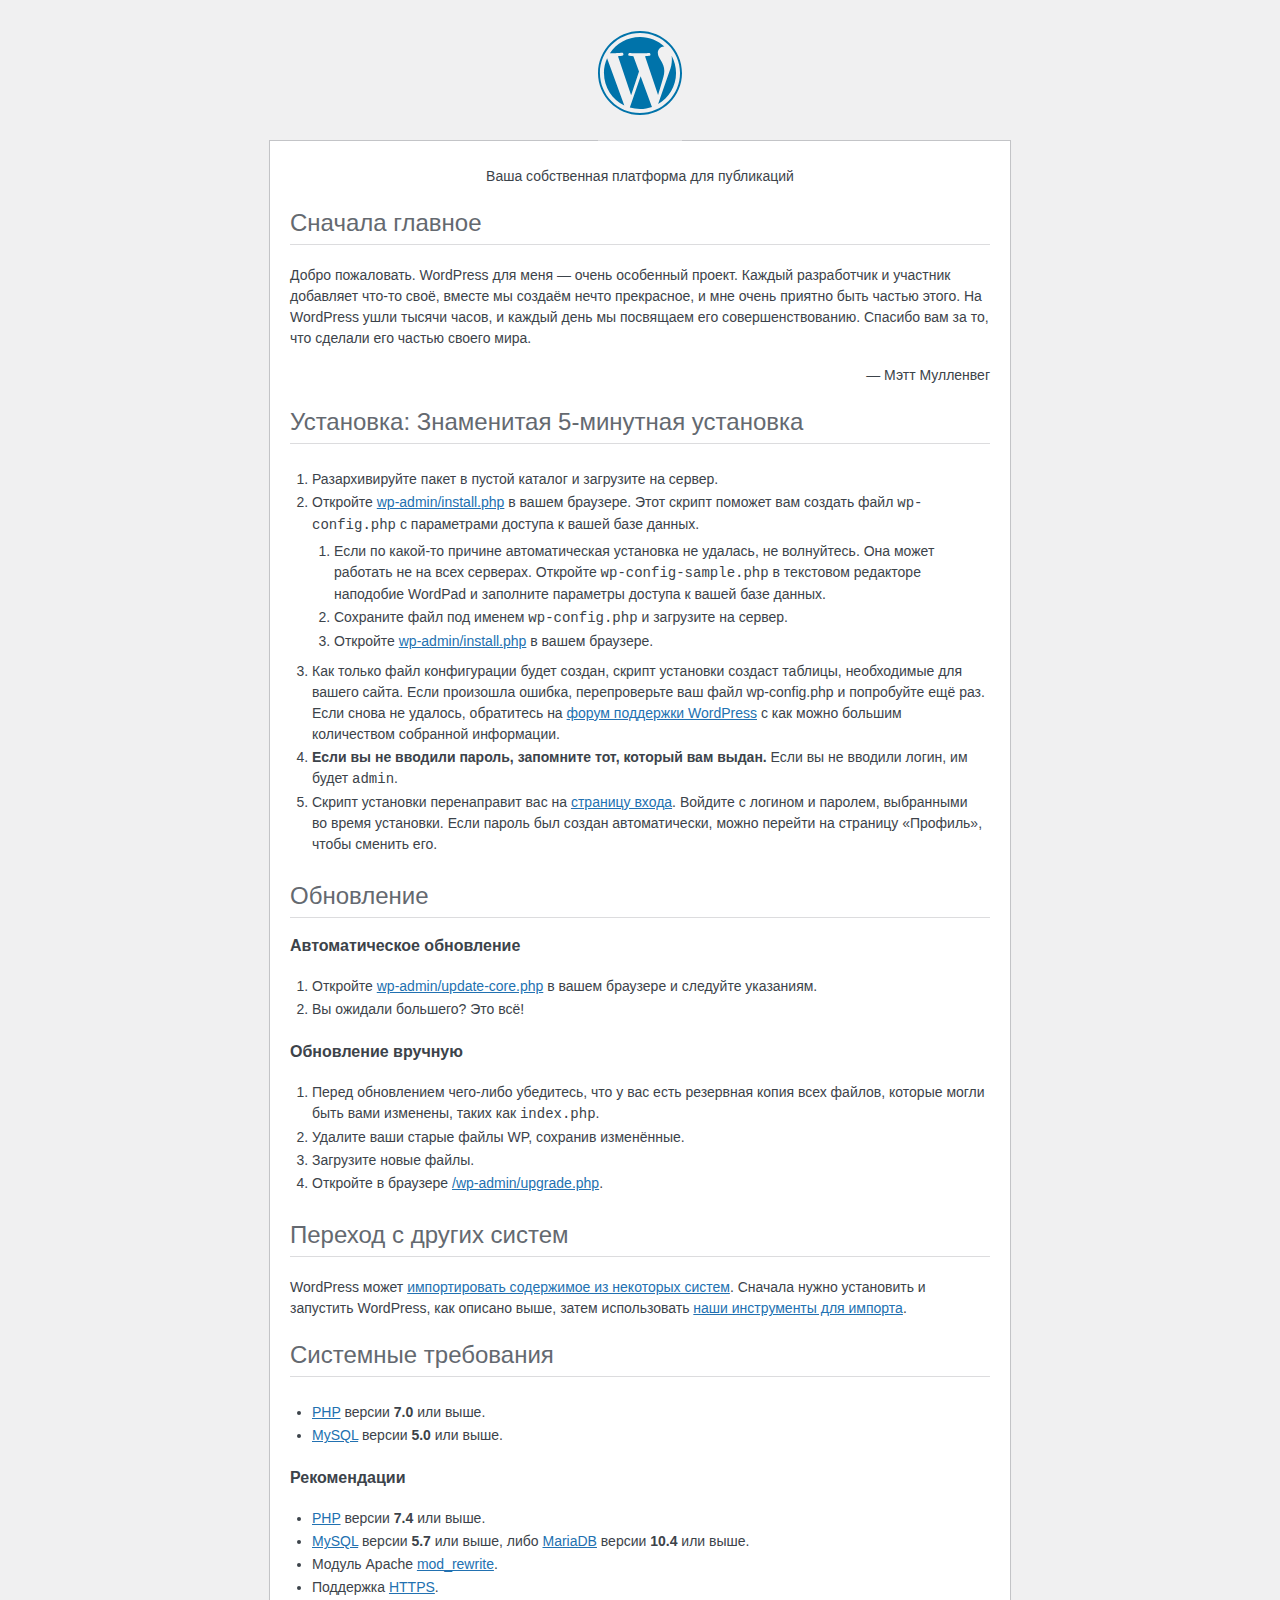
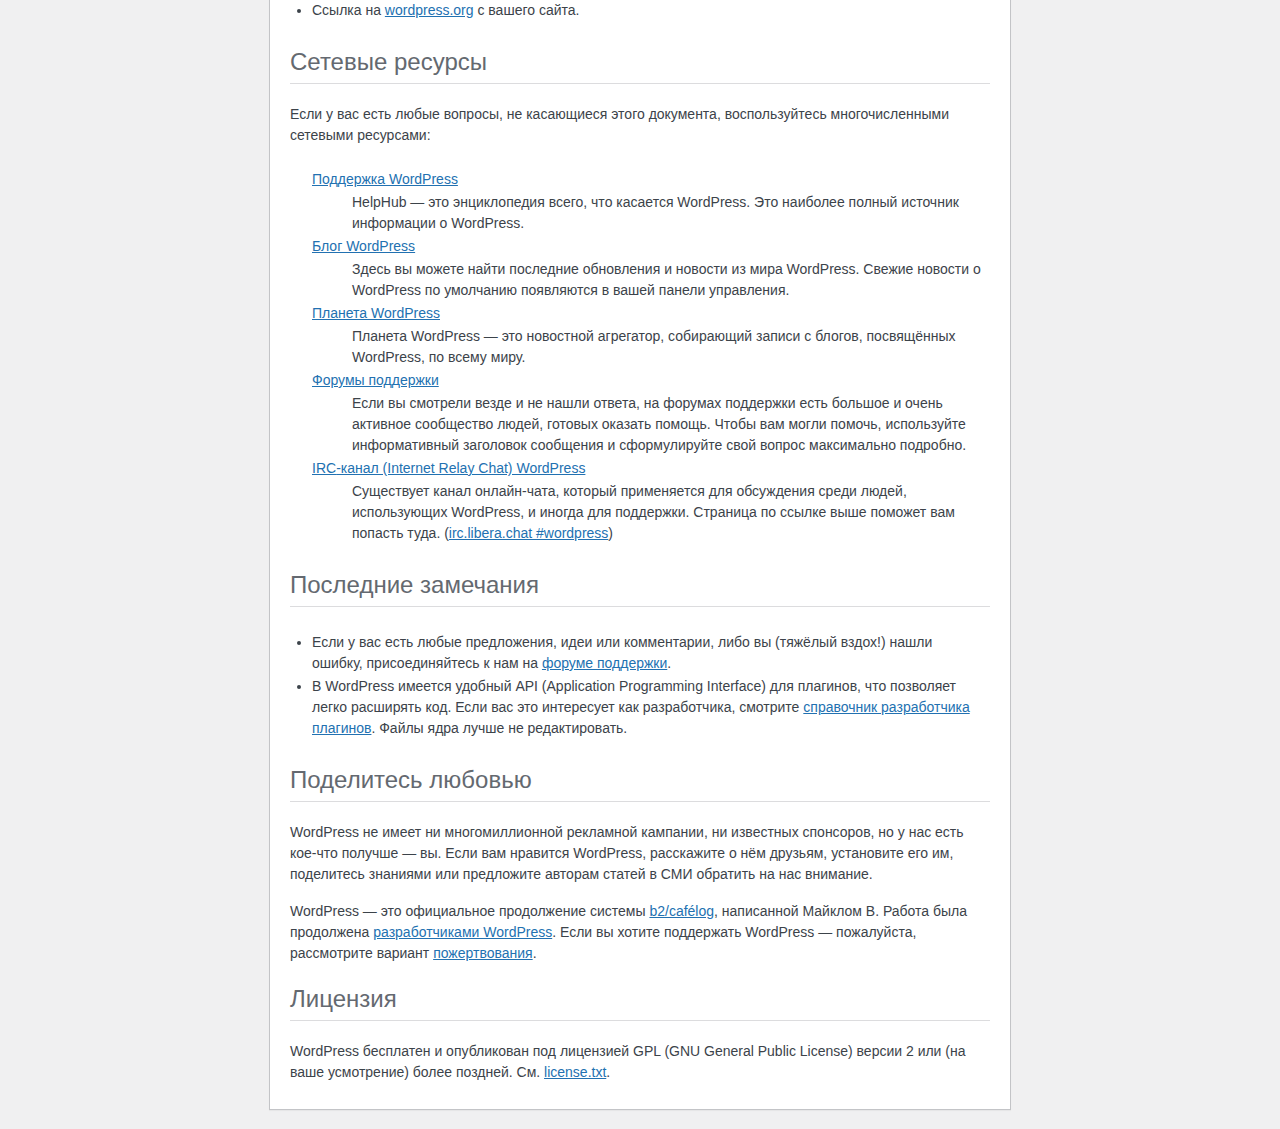
<file: wordpress.dev/readme.html>
<!DOCTYPE html>
<html lang="ru">
<head>
	<meta name="viewport" content="width=device-width" />
	<meta http-equiv="Content-Type" content="text/html; charset=utf-8" />
	<title>WordPress &#8250; ReadMe</title>
	<link rel="stylesheet" href="wp-admin/css/install.css?ver=20100228" type="text/css" />
</head>
<body>
<h1 id="logo">
	<a href="https://wordpress.org/"><img alt="WordPress" src="wp-admin/images/wordpress-logo.png" /></a>
</h1>
<p style="text-align: center">Ваша собственная платформа для публикаций</p>

<h2>Сначала главное</h2>
<p>Добро пожаловать. WordPress для меня &#8212; очень особенный проект. Каждый разработчик и участник добавляет что-то своё, вместе мы создаём нечто прекрасное, и мне очень приятно быть частью этого. На WordPress ушли тысячи часов, и каждый день мы посвящаем его совершенствованию. Спасибо вам за то, что сделали его частью своего мира.</p>
<p style="text-align: right">&#8212; Мэтт Мулленвег</p>

<h2>Установка: Знаменитая 5-минутная установка</h2>
<ol>
	<li>Разархивируйте пакет в пустой каталог и загрузите на сервер.</li>
	<li>Откройте <span class="file"><a href="wp-admin/install.php">wp-admin/install.php</a></span> в вашем браузере. Этот скрипт поможет вам создать файл <code>wp-config.php</code> с параметрами доступа к вашей базе данных.
		<ol>
			<li>Если по какой-то причине автоматическая установка не удалась, не волнуйтесь. Она может работать не на всех серверах. Откройте <code>wp-config-sample.php</code> в текстовом редакторе наподобие WordPad и заполните параметры доступа к вашей базе данных.</li>
			<li>Сохраните файл под именем <code>wp-config.php</code> и загрузите на сервер.</li>
			<li>Откройте <span class="file"><a href="wp-admin/install.php">wp-admin/install.php</a></span> в вашем браузере.</li>
		</ol>
	</li>
	<li>Как только файл конфигурации будет создан, скрипт установки создаст таблицы, необходимые для вашего сайта. Если произошла ошибка, перепроверьте ваш файл <span class="file">wp-config.php</span> и попробуйте ещё раз. Если снова не удалось, обратитесь на <a href="https://ru.wordpress.org/support/forums/">форум поддержки WordPress</a> с как можно большим количеством собранной информации.</li>
	<li><strong>Если вы не вводили пароль, запомните тот, который вам выдан.</strong> Если вы не вводили логин, им будет <code>admin</code>.</li>
	<li>Скрипт установки перенаправит вас на <a href="wp-login.php">страницу входа</a>. Войдите с логином и паролем, выбранными во время установки. Если пароль был создан автоматически, можно перейти на страницу &laquo;Профиль&raquo;, чтобы сменить его.</li>
</ol>

<h2>Обновление</h2>
<h3>Автоматическое обновление</h3>
<ol>
	<li>Откройте <span class="file"><a href="wp-admin/update-core.php">wp-admin/update-core.php</a></span> в вашем браузере и следуйте указаниям.</li>
	<li>Вы ожидали большего? Это всё!</li>
</ol>

<h3>Обновление вручную</h3>
<ol>
	<li>Перед обновлением чего-либо убедитесь, что у вас есть резервная копия всех файлов, которые могли быть вами изменены, таких как <code>index.php</code>.</li>
	<li>Удалите ваши старые файлы WP, сохранив изменённые.</li>
	<li>Загрузите новые файлы.</li>
	<li>Откройте в браузере <span class="file"><a href="wp-admin/upgrade.php">/wp-admin/upgrade.php</a>.</span></li>
</ol>

<h2>Переход с других систем</h2>
<p>WordPress может <a href="https://wordpress.org/documentation/article/importing-content/">импортировать содержимое из некоторых систем</a>. Сначала нужно установить и запустить WordPress, как описано выше, затем использовать <a href="wp-admin/import.php">наши инструменты для импорта</a>.</p>

<h2>Системные требования</h2>
<ul>
	<li><a href="https://secure.php.net/">PHP</a> версии <strong>7.0</strong> или выше.</li>
	<li><a href="https://www.mysql.com/">MySQL</a> версии <strong>5.0</strong> или выше.</li>
</ul>

<h3>Рекомендации</h3>
<ul>
	<li><a href="https://secure.php.net/">PHP</a> версии <strong>7.4</strong> или выше.</li>
	<li><a href="https://www.mysql.com/">MySQL</a> версии <strong>5.7</strong> или выше, либо <a href="https://mariadb.org/">MariaDB</a> версии <strong>10.4</strong> или выше.</li>
	<li>Модуль Apache <a href="https://httpd.apache.org/docs/2.2/mod/mod_rewrite.html">mod_rewrite</a>.</li>
	<li>Поддержка <a href="https://wordpress.org/news/2016/12/moving-toward-ssl/">HTTPS</a>.</li>
	<li>Ссылка на <a href="https://wordpress.org/">wordpress.org</a> c вашего сайта.</li>
</ul>

<h2>Сетевые ресурсы</h2>
<p>Если у вас есть любые вопросы, не касающиеся этого документа, воспользуйтесь многочисленными сетевыми ресурсами:</p>
<dl>
	<dt><a href="https://ru.wordpress.org/support/">Поддержка WordPress</a></dt>
		<dd>HelpHub &#8212; это энциклопедия всего, что касается WordPress. Это наиболее полный источник информации о WordPress.</dd>
	<dt><a href="https://wordpress.org/news/">Блог WordPress</a></dt>
		<dd>Здесь вы можете найти последние обновления и новости из мира WordPress. Свежие новости о WordPress по умолчанию появляются в вашей панели управления.</dd>
	<dt><a href="https://planet.wordpress.org/">Планета WordPress </a></dt>
		<dd>Планета WordPress &#8212; это новостной агрегатор, собирающий записи с блогов, посвящённых WordPress, по всему миру.</dd>
	<dt><a href="https://ru.wordpress.org/support/forums/">Форумы поддержки</a></dt>
		<dd>Если вы смотрели везде и не нашли ответа, на форумах поддержки есть большое и очень активное сообщество людей, готовых оказать помощь. Чтобы вам могли помочь, используйте информативный заголовок сообщения и сформулируйте свой вопрос максимально подробно.</dd>
	<dt><a href="https://make.wordpress.org/support/handbook/appendix/other-support-locations/introduction-to-irc/"><abbr>IRC</abbr>-канал (Internet Relay Chat) WordPress</a></dt>
		<dd>Существует канал онлайн-чата, который применяется для обсуждения среди людей, использующих WordPress, и иногда для поддержки. Страница по ссылке выше поможет вам попасть туда. (<a href="https://web.libera.chat/#wordpress">irc.libera.chat #wordpress</a>)</dd>
</dl>

<h2>Последние замечания</h2>
<ul>
	<li>Если у вас есть любые предложения, идеи или комментарии, либо вы (тяжёлый вздох!) нашли ошибку, присоединяйтесь к нам на <a href="https://ru.wordpress.org/support/forums/">форуме поддержки</a>.</li>
	<li>В WordPress имеется удобный <abbr>API</abbr> (Application Programming Interface) для плагинов, что позволяет легко расширять код. Если вас это интересует как разработчика, смотрите <a href="https://developer.wordpress.org/plugins/">справочник разработчика плагинов</a>. Файлы ядра лучше не редактировать.</li>
</ul>

<h2>Поделитесь любовью</h2>
<p>WordPress не имеет ни многомиллионной рекламной кампании, ни известных спонсоров, но у нас есть кое-что получше &#8212; вы. Если вам нравится WordPress, расскажите о нём друзьям, установите его им, поделитесь знаниями или предложите авторам статей в СМИ обратить на нас внимание.</p>

<p>WordPress &#8212; это официальное продолжение системы <a href="https://cafelog.com/">b2/caf&#233;log</a>, написанной Майклом В. Работа была продолжена <a href="https://wordpress.org/about/">разработчиками WordPress</a>. Если вы хотите поддержать WordPress &#8212; пожалуйста, рассмотрите вариант <a href="https://wordpress.org/donate/">пожертвования</a>.</p>

<h2>Лицензия</h2>
<p>WordPress бесплатен и опубликован под лицензией <abbr>GPL</abbr> (GNU General Public License) версии 2 или (на ваше усмотрение) более поздней. См. <a href="license.txt">license.txt</a>.</p>

</body>
</html>
</file>
<file: wordpress.dev/wp-admin/css/install.css>
html {
	background: #f0f0f1;
	margin: 0 20px;
}

body {
	background: #fff;
	border: 1px solid #c3c4c7;
	color: #3c434a;
	font-family: -apple-system, BlinkMacSystemFont, "Segoe UI", Roboto, Oxygen-Sans, Ubuntu, Cantarell, "Helvetica Neue", sans-serif;
	margin: 140px auto 25px;
	padding: 20px 20px 10px;
	max-width: 700px;
	-webkit-font-smoothing: subpixel-antialiased;
	box-shadow: 0 1px 1px rgba(0, 0, 0, 0.04);
}

a {
	color: #2271b1;
}

a:hover,
a:active {
	color: #135e96;
}

a:focus {
	color: #043959;
	box-shadow:
		0 0 0 1px #4f94d4,
		0 0 2px 1px rgba(79, 148, 212, 0.8);
}

h1, h2 {
	border-bottom: 1px solid #dcdcde;
	clear: both;
	color: #646970;
	font-size: 24px;
	padding: 0 0 7px;
	font-weight: 400;
}

h3 {
	font-size: 16px;
}

p, li, dd, dt {
	padding-bottom: 2px;
	font-size: 14px;
	line-height: 1.5;
}

code, .code {
	font-family: Consolas, Monaco, monospace;
}

ul, ol, dl {
	padding: 5px 5px 5px 22px;
}

a img {
	border: 0
}
abbr {
	border: 0;
	font-variant: normal;
}

fieldset {
	border: 0;
	padding: 0;
	margin: 0;
}

label {
	cursor: pointer;
}

#logo {
	margin: -130px auto 25px;
	padding: 0 0 25px;
	width: 84px;
	height: 84px;
	overflow: hidden;
	background-image: url(../images/w-logo-blue.png?ver=20131202);
	background-image: none, url(../images/wordpress-logo.svg?ver=20131107);
	background-size: 84px;
	background-position: center top;
	background-repeat: no-repeat;
	color: #3c434a; /* same as login.css */
	font-size: 20px;
	font-weight: 400;
	line-height: 1.3em;
	text-decoration: none;
	text-align: center;
	text-indent: -9999px;
	outline: none;
}

.step {
	margin: 20px 0 15px;
}
.step, th {
	text-align: left;
	padding: 0;
}
.language-chooser.wp-core-ui .step .button.button-large {
	font-size: 14px;
}
textarea {
	border: 1px solid #dcdcde;
	font-family: -apple-system, BlinkMacSystemFont, "Segoe UI", Roboto, Oxygen-Sans, Ubuntu, Cantarell, "Helvetica Neue", sans-serif;
	width: 100%;
	box-sizing: border-box;
}

.form-table {
	border-collapse: collapse;
	margin-top: 1em;
	width: 100%;
}

.form-table td {
	margin-bottom: 9px;
	padding: 10px 20px 10px 0;
	font-size: 14px;
	vertical-align: top
}

.form-table th {
	font-size: 14px;
	text-align: left;
	padding: 10px 20px 10px 0;
	width: 115px;
	vertical-align: top;
}

.form-table code {
	line-height: 1.28571428;
	font-size: 14px;
}

.form-table p {
	margin: 4px 0 0;
	font-size: 11px;
}

.form-table .setup-description {
	margin: 4px 0 0;
	line-height: 1.6;
}

.form-table input {
	line-height: 1.33333333;
	font-size: 15px;
	padding: 3px 5px;
}

.wp-pwd {
	margin-top: 0;
}

.form-table .wp-pwd {
	display: flex;
	column-gap: 4px;
}

.form-table .password-input-wrapper {
	width: 100%;
}

input,
submit {
	font-family: -apple-system, BlinkMacSystemFont, "Segoe UI", Roboto, Oxygen-Sans, Ubuntu, Cantarell, "Helvetica Neue", sans-serif;
}

.form-table input[type=text],
.form-table input[type=email],
.form-table input[type=url],
.form-table input[type=password],
#pass-strength-result {
	width: 100%;
}

.form-table th p {
	font-weight: 400;
}

.form-table.install-success th,
.form-table.install-success td {
	vertical-align: middle;
	padding: 16px 20px 16px 0;
}

.form-table.install-success td p {
	margin: 0;
	font-size: 14px;
}

.form-table.install-success td code {
	margin: 0;
	font-size: 18px;
}

#error-page {
	margin-top: 50px;
}

#error-page p {
	font-size: 14px;
	line-height: 1.28571428;
	margin: 25px 0 20px;
}

#error-page code, .code {
	font-family: Consolas, Monaco, monospace;
}

.message {
	border-left: 4px solid #d63638;
	padding: .7em .6em;
	background-color: #fcf0f1;
}

/* rtl:ignore */
#dbname,
#uname,
#pwd,
#dbhost,
#prefix,
#user_login,
#admin_email,
#pass1,
#pass2 {
	direction: ltr;
}


/* localization */
body.rtl,
.rtl textarea,
.rtl input,
.rtl submit {
	font-family: Tahoma, sans-serif;
}

:lang(he-il) body.rtl,
:lang(he-il) .rtl textarea,
:lang(he-il) .rtl input,
:lang(he-il) .rtl submit {
	font-family: Arial, sans-serif;
}

@media only screen and (max-width: 799px) {
	body {
		margin-top: 115px;
	}
	#logo a {
		margin: -125px auto 30px;
	}
}

@media screen and (max-width: 782px) {

	.form-table {
		margin-top: 0;
	}

	.form-table th,
	.form-table td {
		display: block;
		width: auto;
		vertical-align: middle;
	}

	.form-table th {
		padding: 20px 0 0;
	}

	.form-table td {
		padding: 5px 0;
		border: 0;
		margin: 0;
	}

	textarea,
	input {
		font-size: 16px;
	}

	.form-table td input[type="text"],
	.form-table td input[type="email"],
	.form-table td input[type="url"],
	.form-table td input[type="password"],
	.form-table td select,
	.form-table td textarea,
	.form-table span.description {
		width: 100%;
		font-size: 16px;
		line-height: 1.5;
		padding: 7px 10px;
		display: block;
		max-width: none;
		box-sizing: border-box;
	}

	#pwd {
		padding-right: 2.5rem;
	}

	.wp-pwd #pass1 {
		padding-right: 50px;
	}

	.wp-pwd .button.wp-hide-pw {
		right: 0;
	}

	#pass-strength-result {
		width: 100%;
	}
}

body.language-chooser {
	max-width: 300px;
}

.language-chooser select {
	padding: 8px;
	width: 100%;
	display: block;
	border: 1px solid #dcdcde;
	background: #fff;
	color: #2c3338;
	font-size: 16px;
	font-family: Arial, sans-serif;
	font-weight: 400;
}

.language-chooser select:focus {
	color: #2c3338;
}

.language-chooser select option:hover,
.language-chooser select option:focus {
	color: #0a4b78;
}

.language-chooser .step {
	text-align: right;
}

.screen-reader-input,
.screen-reader-text {
	border: 0;
	clip: rect(1px, 1px, 1px, 1px);
	-webkit-clip-path: inset(50%);
	clip-path: inset(50%);
	height: 1px;
	margin: -1px;
	overflow: hidden;
	padding: 0;
	position: absolute;
	width: 1px;
	word-wrap: normal !important;
}

.spinner {
	background: url(../images/spinner.gif) no-repeat;
	background-size: 20px 20px;
	visibility: hidden;
	opacity: 0.7;
	filter: alpha(opacity=70);
	width: 20px;
	height: 20px;
	margin: 2px 5px 0;
}

.step .spinner {
	display: inline-block;
	vertical-align: middle;
	margin-right: 15px;
}

.button.hide-if-no-js,
.hide-if-no-js {
	display: none;
}

/**
 * HiDPI Displays
 */
@media print,
  (min-resolution: 120dpi) {

	.spinner {
		background-image: url(../images/spinner-2x.gif);
	}

}
</file>
